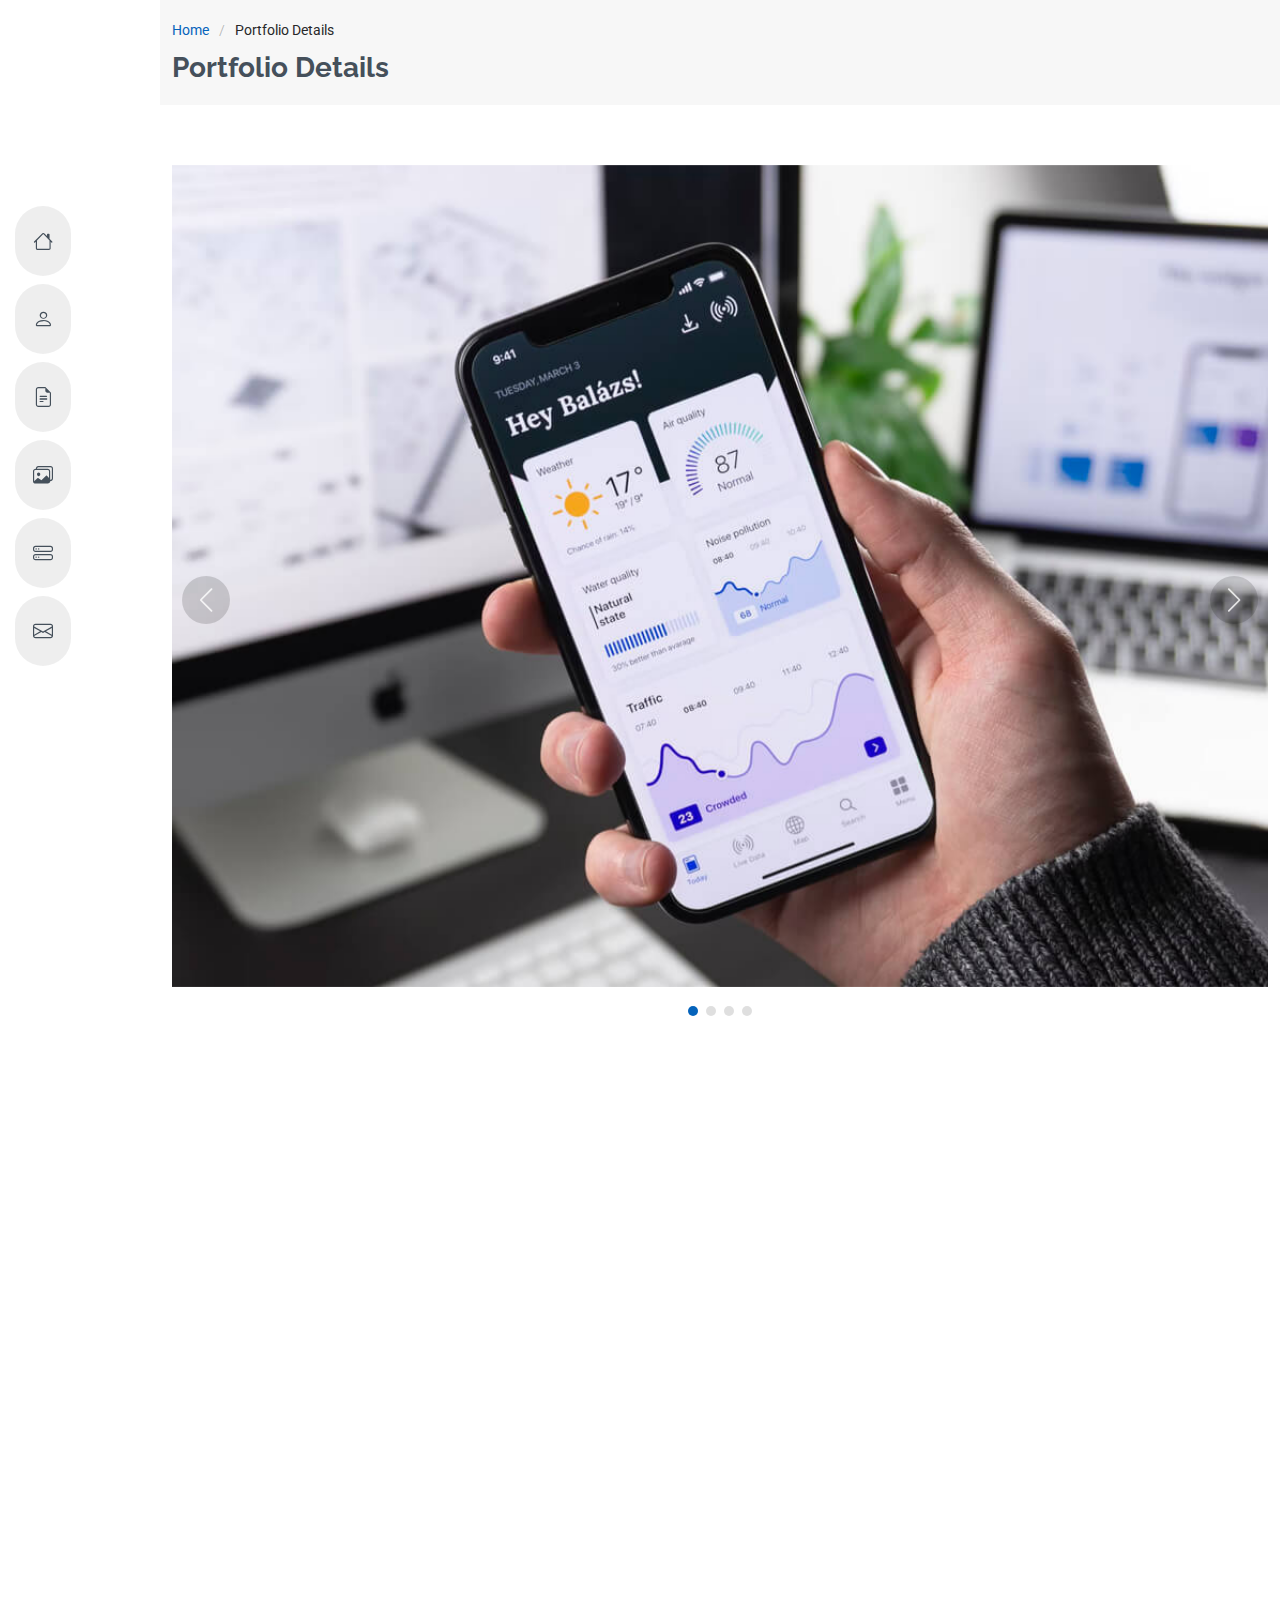
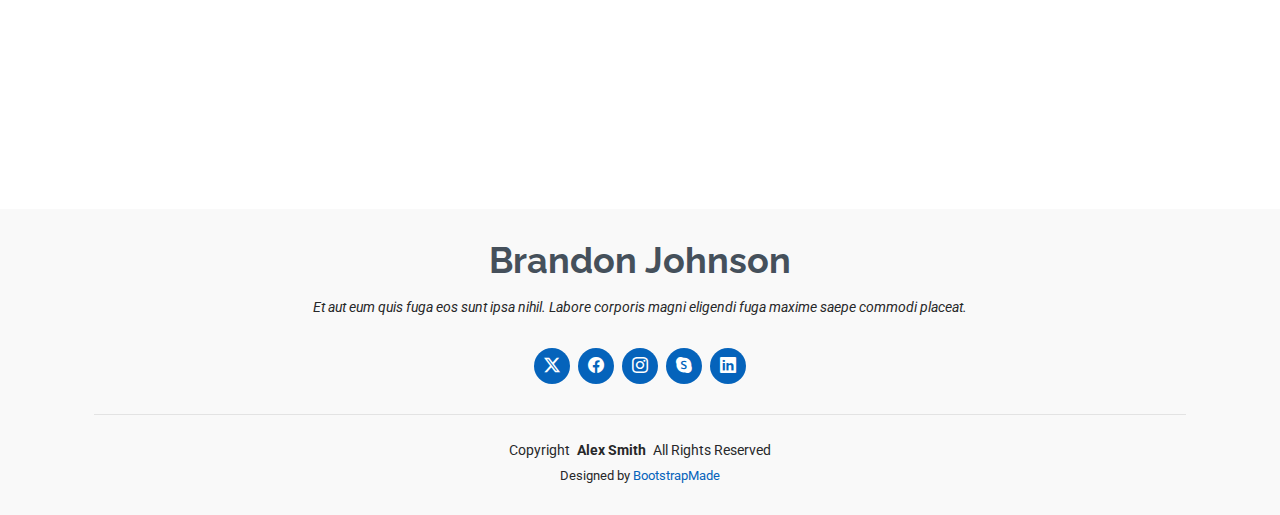
<file: Main/portfolio-details.html>
<!DOCTYPE html>
<html lang="en">

<head>
  <meta charset="utf-8">
  <meta content="width=device-width, initial-scale=1.0" name="viewport">
  <title>Portfolio Details - MyResume Bootstrap Template</title>
  <meta content="" name="description">
  <meta content="" name="keywords">

  <!-- Favicons -->
  <link href="assets/img/favicon.png" rel="icon">
  <link href="assets/img/apple-touch-icon.png" rel="apple-touch-icon">

  <!-- Fonts -->
  <link href="https://fonts.googleapis.com" rel="preconnect">
  <link href="https://fonts.gstatic.com" rel="preconnect" crossorigin>
  <link href="https://fonts.googleapis.com/css2?family=Roboto:ital,wght@0,100;0,300;0,400;0,500;0,700;0,900;1,100;1,300;1,400;1,500;1,700;1,900&family=Poppins:ital,wght@0,100;0,200;0,300;0,400;0,500;0,600;0,700;0,800;0,900;1,100;1,200;1,300;1,400;1,500;1,600;1,700;1,800;1,900&family=Raleway:ital,wght@0,100;0,200;0,300;0,400;0,500;0,600;0,700;0,800;0,900;1,100;1,200;1,300;1,400;1,500;1,600;1,700;1,800;1,900&display=swap" rel="stylesheet">

  <!-- Vendor CSS Files -->
  <link href="assets/vendor/bootstrap/css/bootstrap.min.css" rel="stylesheet">
  <link href="assets/vendor/bootstrap-icons/bootstrap-icons.css" rel="stylesheet">
  <link href="assets/vendor/aos/aos.css" rel="stylesheet">
  <link href="assets/vendor/glightbox/css/glightbox.min.css" rel="stylesheet">
  <link href="assets/vendor/swiper/swiper-bundle.min.css" rel="stylesheet">

  <!-- Main CSS File -->
  <link href="assets/css/main.css" rel="stylesheet">

  <!-- =======================================================
  * Template Name: MyResume
  * Template URL: https://bootstrapmade.com/free-html-bootstrap-template-my-resume/
  * Updated: Jun 29 2024 with Bootstrap v5.3.3
  * Author: BootstrapMade.com
  * License: https://bootstrapmade.com/license/
  ======================================================== -->
</head>

<body class="portfolio-details-page">

  <header id="header" class="header d-flex flex-column justify-content-center">

    <i class="header-toggle d-xl-none bi bi-list"></i>

    <nav id="navmenu" class="navmenu">
      <ul>
        <li><a href="#hero"><i class="bi bi-house navicon"></i><span>Home</span></a></li>
        <li><a href="#about"><i class="bi bi-person navicon"></i><span>About</span></a></li>
        <li><a href="#resume"><i class="bi bi-file-earmark-text navicon"></i><span>Resume</span></a></li>
        <li><a href="#portfolio"><i class="bi bi-images navicon"></i><span>Portfolio</span></a></li>
        <li><a href="#services"><i class="bi bi-hdd-stack navicon"></i><span>Services</span></a></li>
        <li><a href="#contact"><i class="bi bi-envelope navicon"></i><span>Contact</span></a></li>
      </ul>
    </nav>

  </header>

  <main class="main">

    <!-- Page Title -->
    <div class="page-title" data-aos="fade">
      <div class="container">
        <nav class="breadcrumbs">
          <ol>
            <li><a href="index.html">Home</a></li>
            <li class="current">Portfolio Details</li>
          </ol>
        </nav>
        <h1>Portfolio Details</h1>
      </div>
    </div><!-- End Page Title -->

    <!-- Portfolio Details Section -->
    <section id="portfolio-details" class="portfolio-details section">

      <div class="container" data-aos="fade-up">

        <div class="portfolio-details-slider swiper init-swiper">
          <script type="application/json" class="swiper-config">
            {
              "loop": true,
              "speed": 600,
              "autoplay": {
                "delay": 5000
              },
              "slidesPerView": "auto",
              "navigation": {
                "nextEl": ".swiper-button-next",
                "prevEl": ".swiper-button-prev"
              },
              "pagination": {
                "el": ".swiper-pagination",
                "type": "bullets",
                "clickable": true
              }
            }
          </script>
          <div class="swiper-wrapper align-items-center">

            <div class="swiper-slide">
              <img src="assets/img/portfolio/app-1.jpg" alt="">
            </div>

            <div class="swiper-slide">
              <img src="assets/img/portfolio/product-1.jpg" alt="">
            </div>

            <div class="swiper-slide">
              <img src="assets/img/portfolio/branding-1.jpg" alt="">
            </div>

            <div class="swiper-slide">
              <img src="assets/img/portfolio/books-1.jpg" alt="">
            </div>

          </div>
          <div class="swiper-button-prev"></div>
          <div class="swiper-button-next"></div>
          <div class="swiper-pagination"></div>
        </div>

        <div class="row justify-content-between gy-4 mt-4">

          <div class="col-lg-8" data-aos="fade-up">
            <div class="portfolio-description">
              <h2>This is an example of portfolio details</h2>
              <p>
                Autem ipsum nam porro corporis rerum. Quis eos dolorem eos itaque inventore commodi labore quia quia. Exercitationem repudiandae officiis neque suscipit non officia eaque itaque enim. Voluptatem officia accusantium nesciunt est omnis tempora consectetur dignissimos. Sequi nulla at esse enim cum deserunt eius.
              </p>
              <p>
                Amet consequatur qui dolore veniam voluptatem voluptatem sit. Non aspernatur atque natus ut cum nam et. Praesentium error dolores rerum minus sequi quia veritatis eum. Eos et doloribus doloremque nesciunt molestiae laboriosam.
              </p>

              <div class="testimonial-item">
                <p>
                  <i class="bi bi-quote quote-icon-left"></i>
                  <span>Export tempor illum tamen malis malis eram quae irure esse labore quem cillum quid cillum eram malis quorum velit fore eram velit sunt aliqua noster fugiat irure amet legam anim culpa.</span>
                  <i class="bi bi-quote quote-icon-right"></i>
                </p>
                <div>
                  <img src="assets/img/testimonials/testimonials-2.jpg" class="testimonial-img" alt="">
                  <h3>Sara Wilsson</h3>
                  <h4>Designer</h4>
                </div>
              </div>

              <p>
                Impedit ipsum quae et aliquid doloribus et voluptatem quasi. Perspiciatis occaecati earum et magnam animi. Quibusdam non qui ea vitae suscipit vitae sunt. Repudiandae incidunt cumque minus deserunt assumenda tempore. Delectus voluptas necessitatibus est.
              </p>

              <p>
                Sunt voluptatum sapiente facilis quo odio aut ipsum repellat debitis. Molestiae et autem libero. Explicabo et quod necessitatibus similique quis dolor eum. Numquam eaque praesentium rem et qui nesciunt.
              </p>

            </div>
          </div>

          <div class="col-lg-3" data-aos="fade-up" data-aos-delay="100">
            <div class="portfolio-info">
              <h3>Project information</h3>
              <ul>
                <li><strong>Category</strong> Web design</li>
                <li><strong>Client</strong> ASU Company</li>
                <li><strong>Project date</strong> 01 March, 2020</li>
                <li><strong>Project URL</strong> <a href="#">www.example.com</a></li>
                <li><a href="#" class="btn-visit align-self-start">Visit Website</a></li>
              </ul>
            </div>
          </div>

        </div>

      </div>

    </section><!-- /Portfolio Details Section -->

  </main>

  <footer id="footer" class="footer position-relative light-background">
    <div class="container">
      <h3 class="sitename">Brandon Johnson</h3>
      <p>Et aut eum quis fuga eos sunt ipsa nihil. Labore corporis magni eligendi fuga maxime saepe commodi placeat.</p>
      <div class="social-links d-flex justify-content-center">
        <a href=""><i class="bi bi-twitter-x"></i></a>
        <a href=""><i class="bi bi-facebook"></i></a>
        <a href=""><i class="bi bi-instagram"></i></a>
        <a href=""><i class="bi bi-skype"></i></a>
        <a href=""><i class="bi bi-linkedin"></i></a>
      </div>
      <div class="container">
        <div class="copyright">
          <span>Copyright</span> <strong class="px-1 sitename">Alex Smith</strong> <span>All Rights Reserved</span>
        </div>
        <div class="credits">
          <!-- All the links in the footer should remain intact. -->
          <!-- You can delete the links only if you've purchased the pro version. -->
          <!-- Licensing information: https://bootstrapmade.com/license/ -->
          <!-- Purchase the pro version with working PHP/AJAX contact form: [buy-url] -->
          Designed by <a href="https://bootstrapmade.com/">BootstrapMade</a>
        </div>
      </div>
    </div>
  </footer>

  <!-- Scroll Top -->
  <a href="#" id="scroll-top" class="scroll-top d-flex align-items-center justify-content-center"><i class="bi bi-arrow-up-short"></i></a>

  <!-- Preloader -->
  <div id="preloader"></div>

  <!-- Vendor JS Files -->
  <script src="assets/vendor/bootstrap/js/bootstrap.bundle.min.js"></script>
  <script src="assets/vendor/php-email-form/validate.js"></script>
  <script src="assets/vendor/aos/aos.js"></script>
  <script src="assets/vendor/typed.js/typed.umd.js"></script>
  <script src="assets/vendor/purecounter/purecounter_vanilla.js"></script>
  <script src="assets/vendor/waypoints/noframework.waypoints.js"></script>
  <script src="assets/vendor/glightbox/js/glightbox.min.js"></script>
  <script src="assets/vendor/imagesloaded/imagesloaded.pkgd.min.js"></script>
  <script src="assets/vendor/isotope-layout/isotope.pkgd.min.js"></script>
  <script src="assets/vendor/swiper/swiper-bundle.min.js"></script>

  <!-- Main JS File -->
  <script src="assets/js/main.js"></script>

</body>

</html>
</file>
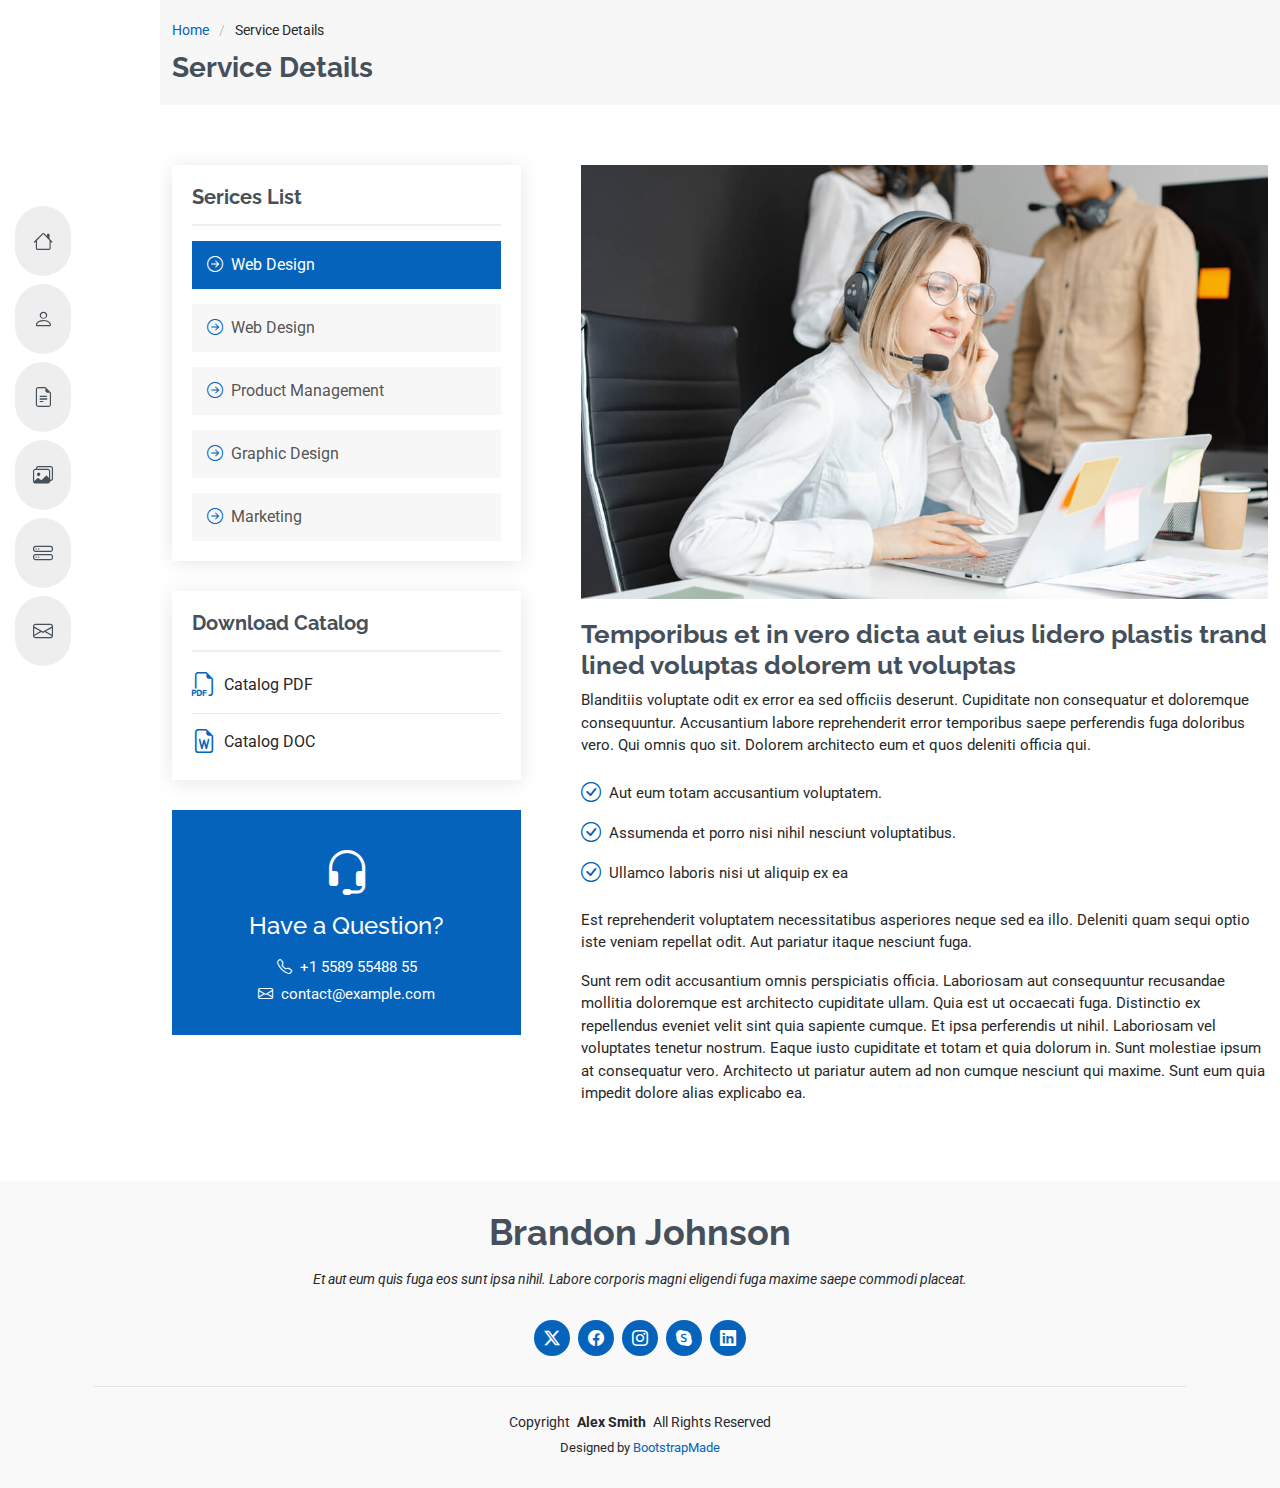
<file: Main/service-details.html>
<!DOCTYPE html>
<html lang="en">

<head>
  <meta charset="utf-8">
  <meta content="width=device-width, initial-scale=1.0" name="viewport">
  <title>Service Details - MyResume Bootstrap Template</title>
  <meta content="" name="description">
  <meta content="" name="keywords">

  <!-- Favicons -->
  <link href="assets/img/favicon.png" rel="icon">
  <link href="assets/img/apple-touch-icon.png" rel="apple-touch-icon">

  <!-- Fonts -->
  <link href="https://fonts.googleapis.com" rel="preconnect">
  <link href="https://fonts.gstatic.com" rel="preconnect" crossorigin>
  <link href="https://fonts.googleapis.com/css2?family=Roboto:ital,wght@0,100;0,300;0,400;0,500;0,700;0,900;1,100;1,300;1,400;1,500;1,700;1,900&family=Poppins:ital,wght@0,100;0,200;0,300;0,400;0,500;0,600;0,700;0,800;0,900;1,100;1,200;1,300;1,400;1,500;1,600;1,700;1,800;1,900&family=Raleway:ital,wght@0,100;0,200;0,300;0,400;0,500;0,600;0,700;0,800;0,900;1,100;1,200;1,300;1,400;1,500;1,600;1,700;1,800;1,900&display=swap" rel="stylesheet">

  <!-- Vendor CSS Files -->
  <link href="assets/vendor/bootstrap/css/bootstrap.min.css" rel="stylesheet">
  <link href="assets/vendor/bootstrap-icons/bootstrap-icons.css" rel="stylesheet">
  <link href="assets/vendor/aos/aos.css" rel="stylesheet">
  <link href="assets/vendor/glightbox/css/glightbox.min.css" rel="stylesheet">
  <link href="assets/vendor/swiper/swiper-bundle.min.css" rel="stylesheet">

  <!-- Main CSS File -->
  <link href="assets/css/main.css" rel="stylesheet">

  <!-- =======================================================
  * Template Name: MyResume
  * Template URL: https://bootstrapmade.com/free-html-bootstrap-template-my-resume/
  * Updated: Jun 29 2024 with Bootstrap v5.3.3
  * Author: BootstrapMade.com
  * License: https://bootstrapmade.com/license/
  ======================================================== -->
</head>

<body class="service-details-page">

  <header id="header" class="header d-flex flex-column justify-content-center">

    <i class="header-toggle d-xl-none bi bi-list"></i>

    <nav id="navmenu" class="navmenu">
      <ul>
        <li><a href="#hero"><i class="bi bi-house navicon"></i><span>Home</span></a></li>
        <li><a href="#about"><i class="bi bi-person navicon"></i><span>About</span></a></li>
        <li><a href="#resume"><i class="bi bi-file-earmark-text navicon"></i><span>Resume</span></a></li>
        <li><a href="#portfolio"><i class="bi bi-images navicon"></i><span>Portfolio</span></a></li>
        <li><a href="#services"><i class="bi bi-hdd-stack navicon"></i><span>Services</span></a></li>
        <li><a href="#contact"><i class="bi bi-envelope navicon"></i><span>Contact</span></a></li>
      </ul>
    </nav>

  </header>

  <main class="main">

    <!-- Page Title -->
    <div class="page-title" data-aos="fade">
      <div class="container">
        <nav class="breadcrumbs">
          <ol>
            <li><a href="index.html">Home</a></li>
            <li class="current">Service Details</li>
          </ol>
        </nav>
        <h1>Service Details</h1>
      </div>
    </div><!-- End Page Title -->

    <!-- Service Details Section -->
    <section id="service-details" class="service-details section">

      <div class="container">

        <div class="row gy-5">

          <div class="col-lg-4" data-aos="fade-up" data-aos-delay="100">

            <div class="service-box">
              <h4>Serices List</h4>
              <div class="services-list">
                <a href="#" class="active"><i class="bi bi-arrow-right-circle"></i><span>Web Design</span></a>
                <a href="#"><i class="bi bi-arrow-right-circle"></i><span>Web Design</span></a>
                <a href="#"><i class="bi bi-arrow-right-circle"></i><span>Product Management</span></a>
                <a href="#"><i class="bi bi-arrow-right-circle"></i><span>Graphic Design</span></a>
                <a href="#"><i class="bi bi-arrow-right-circle"></i><span>Marketing</span></a>
              </div>
            </div><!-- End Services List -->

            <div class="service-box">
              <h4>Download Catalog</h4>
              <div class="download-catalog">
                <a href="#"><i class="bi bi-filetype-pdf"></i><span>Catalog PDF</span></a>
                <a href="#"><i class="bi bi-file-earmark-word"></i><span>Catalog DOC</span></a>
              </div>
            </div><!-- End Services List -->

            <div class="help-box d-flex flex-column justify-content-center align-items-center">
              <i class="bi bi-headset help-icon"></i>
              <h4>Have a Question?</h4>
              <p class="d-flex align-items-center mt-2 mb-0"><i class="bi bi-telephone me-2"></i> <span>+1 5589 55488 55</span></p>
              <p class="d-flex align-items-center mt-1 mb-0"><i class="bi bi-envelope me-2"></i> <a href="mailto:contact@example.com">contact@example.com</a></p>
            </div>

          </div>

          <div class="col-lg-8 ps-lg-5" data-aos="fade-up" data-aos-delay="200">
            <img src="assets/img/services.jpg" alt="" class="img-fluid services-img">
            <h3>Temporibus et in vero dicta aut eius lidero plastis trand lined voluptas dolorem ut voluptas</h3>
            <p>
              Blanditiis voluptate odit ex error ea sed officiis deserunt. Cupiditate non consequatur et doloremque consequuntur. Accusantium labore reprehenderit error temporibus saepe perferendis fuga doloribus vero. Qui omnis quo sit. Dolorem architecto eum et quos deleniti officia qui.
            </p>
            <ul>
              <li><i class="bi bi-check-circle"></i> <span>Aut eum totam accusantium voluptatem.</span></li>
              <li><i class="bi bi-check-circle"></i> <span>Assumenda et porro nisi nihil nesciunt voluptatibus.</span></li>
              <li><i class="bi bi-check-circle"></i> <span>Ullamco laboris nisi ut aliquip ex ea</span></li>
            </ul>
            <p>
              Est reprehenderit voluptatem necessitatibus asperiores neque sed ea illo. Deleniti quam sequi optio iste veniam repellat odit. Aut pariatur itaque nesciunt fuga.
            </p>
            <p>
              Sunt rem odit accusantium omnis perspiciatis officia. Laboriosam aut consequuntur recusandae mollitia doloremque est architecto cupiditate ullam. Quia est ut occaecati fuga. Distinctio ex repellendus eveniet velit sint quia sapiente cumque. Et ipsa perferendis ut nihil. Laboriosam vel voluptates tenetur nostrum. Eaque iusto cupiditate et totam et quia dolorum in. Sunt molestiae ipsum at consequatur vero. Architecto ut pariatur autem ad non cumque nesciunt qui maxime. Sunt eum quia impedit dolore alias explicabo ea.
            </p>
          </div>

        </div>

      </div>

    </section><!-- /Service Details Section -->

  </main>

  <footer id="footer" class="footer position-relative light-background">
    <div class="container">
      <h3 class="sitename">Brandon Johnson</h3>
      <p>Et aut eum quis fuga eos sunt ipsa nihil. Labore corporis magni eligendi fuga maxime saepe commodi placeat.</p>
      <div class="social-links d-flex justify-content-center">
        <a href=""><i class="bi bi-twitter-x"></i></a>
        <a href=""><i class="bi bi-facebook"></i></a>
        <a href=""><i class="bi bi-instagram"></i></a>
        <a href=""><i class="bi bi-skype"></i></a>
        <a href=""><i class="bi bi-linkedin"></i></a>
      </div>
      <div class="container">
        <div class="copyright">
          <span>Copyright</span> <strong class="px-1 sitename">Alex Smith</strong> <span>All Rights Reserved</span>
        </div>
        <div class="credits">
          <!-- All the links in the footer should remain intact. -->
          <!-- You can delete the links only if you've purchased the pro version. -->
          <!-- Licensing information: https://bootstrapmade.com/license/ -->
          <!-- Purchase the pro version with working PHP/AJAX contact form: [buy-url] -->
          Designed by <a href="https://bootstrapmade.com/">BootstrapMade</a>
        </div>
      </div>
    </div>
  </footer>

  <!-- Scroll Top -->
  <a href="#" id="scroll-top" class="scroll-top d-flex align-items-center justify-content-center"><i class="bi bi-arrow-up-short"></i></a>

  <!-- Preloader -->
  <div id="preloader"></div>

  <!-- Vendor JS Files -->
  <script src="assets/vendor/bootstrap/js/bootstrap.bundle.min.js"></script>
  <script src="assets/vendor/php-email-form/validate.js"></script>
  <script src="assets/vendor/aos/aos.js"></script>
  <script src="assets/vendor/typed.js/typed.umd.js"></script>
  <script src="assets/vendor/purecounter/purecounter_vanilla.js"></script>
  <script src="assets/vendor/waypoints/noframework.waypoints.js"></script>
  <script src="assets/vendor/glightbox/js/glightbox.min.js"></script>
  <script src="assets/vendor/imagesloaded/imagesloaded.pkgd.min.js"></script>
  <script src="assets/vendor/isotope-layout/isotope.pkgd.min.js"></script>
  <script src="assets/vendor/swiper/swiper-bundle.min.js"></script>

  <!-- Main JS File -->
  <script src="assets/js/main.js"></script>

</body>

</html>
</file>
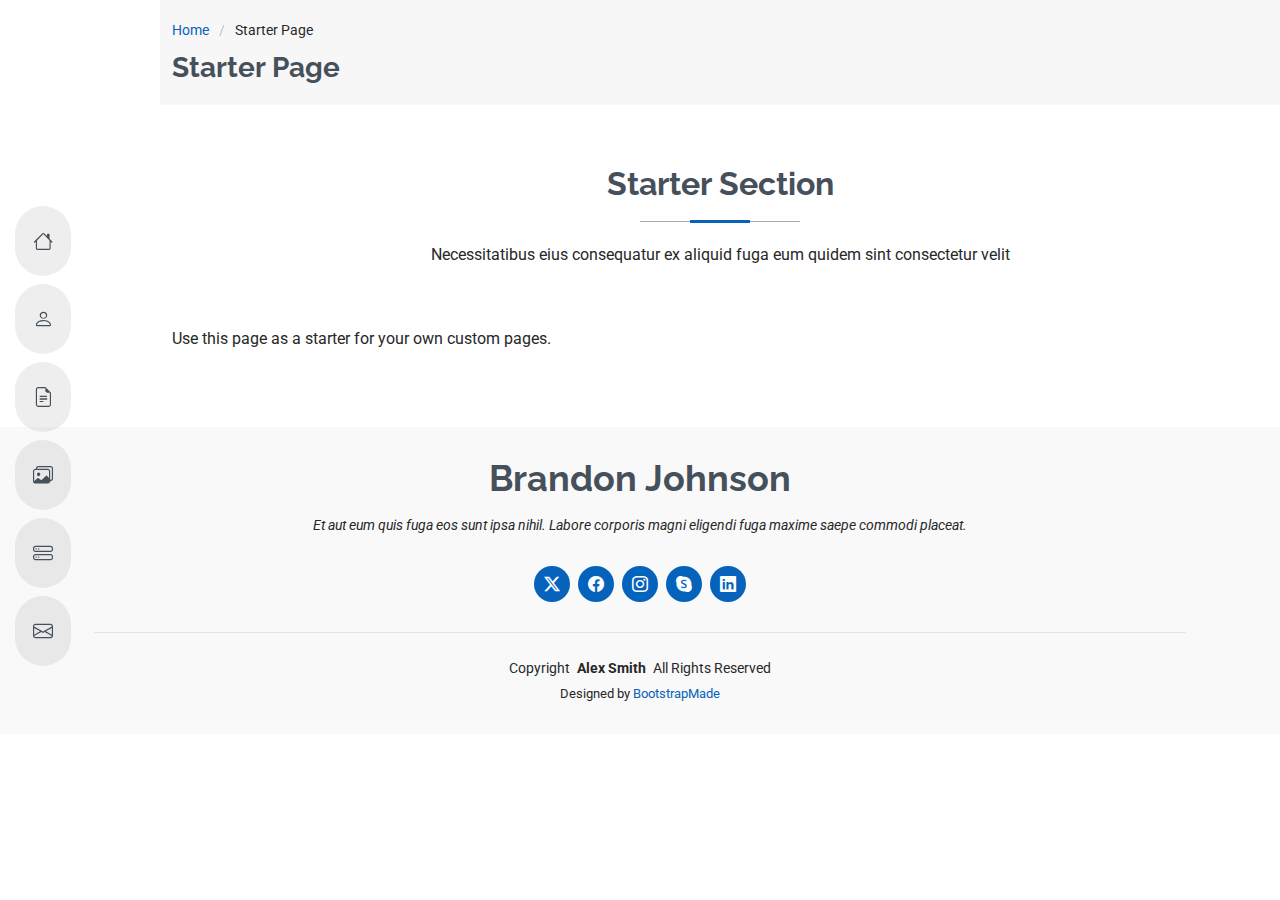
<file: Main/starter-page.html>
<!DOCTYPE html>
<html lang="en">

<head>
  <meta charset="utf-8">
  <meta content="width=device-width, initial-scale=1.0" name="viewport">
  <title>Starter Page - MyResume Bootstrap Template</title>
  <meta content="" name="description">
  <meta content="" name="keywords">

  <!-- Favicons -->
  <link href="assets/img/favicon.png" rel="icon">
  <link href="assets/img/apple-touch-icon.png" rel="apple-touch-icon">

  <!-- Fonts -->
  <link href="https://fonts.googleapis.com" rel="preconnect">
  <link href="https://fonts.gstatic.com" rel="preconnect" crossorigin>
  <link href="https://fonts.googleapis.com/css2?family=Roboto:ital,wght@0,100;0,300;0,400;0,500;0,700;0,900;1,100;1,300;1,400;1,500;1,700;1,900&family=Poppins:ital,wght@0,100;0,200;0,300;0,400;0,500;0,600;0,700;0,800;0,900;1,100;1,200;1,300;1,400;1,500;1,600;1,700;1,800;1,900&family=Raleway:ital,wght@0,100;0,200;0,300;0,400;0,500;0,600;0,700;0,800;0,900;1,100;1,200;1,300;1,400;1,500;1,600;1,700;1,800;1,900&display=swap" rel="stylesheet">

  <!-- Vendor CSS Files -->
  <link href="assets/vendor/bootstrap/css/bootstrap.min.css" rel="stylesheet">
  <link href="assets/vendor/bootstrap-icons/bootstrap-icons.css" rel="stylesheet">
  <link href="assets/vendor/aos/aos.css" rel="stylesheet">
  <link href="assets/vendor/glightbox/css/glightbox.min.css" rel="stylesheet">
  <link href="assets/vendor/swiper/swiper-bundle.min.css" rel="stylesheet">

  <!-- Main CSS File -->
  <link href="assets/css/main.css" rel="stylesheet">

  <!-- =======================================================
  * Template Name: MyResume
  * Template URL: https://bootstrapmade.com/free-html-bootstrap-template-my-resume/
  * Updated: Jun 29 2024 with Bootstrap v5.3.3
  * Author: BootstrapMade.com
  * License: https://bootstrapmade.com/license/
  ======================================================== -->
</head>

<body class="starter-page-page">

  <header id="header" class="header d-flex flex-column justify-content-center">

    <i class="header-toggle d-xl-none bi bi-list"></i>

    <nav id="navmenu" class="navmenu">
      <ul>
        <li><a href="#hero"><i class="bi bi-house navicon"></i><span>Home</span></a></li>
        <li><a href="#about"><i class="bi bi-person navicon"></i><span>About</span></a></li>
        <li><a href="#resume"><i class="bi bi-file-earmark-text navicon"></i><span>Resume</span></a></li>
        <li><a href="#portfolio"><i class="bi bi-images navicon"></i><span>Portfolio</span></a></li>
        <li><a href="#services"><i class="bi bi-hdd-stack navicon"></i><span>Services</span></a></li>
        <li><a href="#contact"><i class="bi bi-envelope navicon"></i><span>Contact</span></a></li>
      </ul>
    </nav>

  </header>

  <main class="main">

    <!-- Page Title -->
    <div class="page-title" data-aos="fade">
      <div class="container">
        <nav class="breadcrumbs">
          <ol>
            <li><a href="index.html">Home</a></li>
            <li class="current">Starter Page</li>
          </ol>
        </nav>
        <h1>Starter Page</h1>
      </div>
    </div><!-- End Page Title -->

    <!-- Starter Section Section -->
    <section id="starter-section" class="starter-section section">

      <!-- Section Title -->
      <div class="container section-title" data-aos="fade-up">
        <h2>Starter Section</h2>
        <p>Necessitatibus eius consequatur ex aliquid fuga eum quidem sint consectetur velit</p>
      </div><!-- End Section Title -->

      <div class="container" data-aos="fade-up">
        <p>Use this page as a starter for your own custom pages.</p>
      </div>

    </section><!-- /Starter Section Section -->

  </main>

  <footer id="footer" class="footer position-relative light-background">
    <div class="container">
      <h3 class="sitename">Brandon Johnson</h3>
      <p>Et aut eum quis fuga eos sunt ipsa nihil. Labore corporis magni eligendi fuga maxime saepe commodi placeat.</p>
      <div class="social-links d-flex justify-content-center">
        <a href=""><i class="bi bi-twitter-x"></i></a>
        <a href=""><i class="bi bi-facebook"></i></a>
        <a href=""><i class="bi bi-instagram"></i></a>
        <a href=""><i class="bi bi-skype"></i></a>
        <a href=""><i class="bi bi-linkedin"></i></a>
      </div>
      <div class="container">
        <div class="copyright">
          <span>Copyright</span> <strong class="px-1 sitename">Alex Smith</strong> <span>All Rights Reserved</span>
        </div>
        <div class="credits">
          <!-- All the links in the footer should remain intact. -->
          <!-- You can delete the links only if you've purchased the pro version. -->
          <!-- Licensing information: https://bootstrapmade.com/license/ -->
          <!-- Purchase the pro version with working PHP/AJAX contact form: [buy-url] -->
          Designed by <a href="https://bootstrapmade.com/">BootstrapMade</a>
        </div>
      </div>
    </div>
  </footer>

  <!-- Scroll Top -->
  <a href="#" id="scroll-top" class="scroll-top d-flex align-items-center justify-content-center"><i class="bi bi-arrow-up-short"></i></a>

  <!-- Preloader -->
  <div id="preloader"></div>

  <!-- Vendor JS Files -->
  <script src="assets/vendor/bootstrap/js/bootstrap.bundle.min.js"></script>
  <script src="assets/vendor/php-email-form/validate.js"></script>
  <script src="assets/vendor/aos/aos.js"></script>
  <script src="assets/vendor/typed.js/typed.umd.js"></script>
  <script src="assets/vendor/purecounter/purecounter_vanilla.js"></script>
  <script src="assets/vendor/waypoints/noframework.waypoints.js"></script>
  <script src="assets/vendor/glightbox/js/glightbox.min.js"></script>
  <script src="assets/vendor/imagesloaded/imagesloaded.pkgd.min.js"></script>
  <script src="assets/vendor/isotope-layout/isotope.pkgd.min.js"></script>
  <script src="assets/vendor/swiper/swiper-bundle.min.js"></script>

  <!-- Main JS File -->
  <script src="assets/js/main.js"></script>

</body>

</html>
</file>
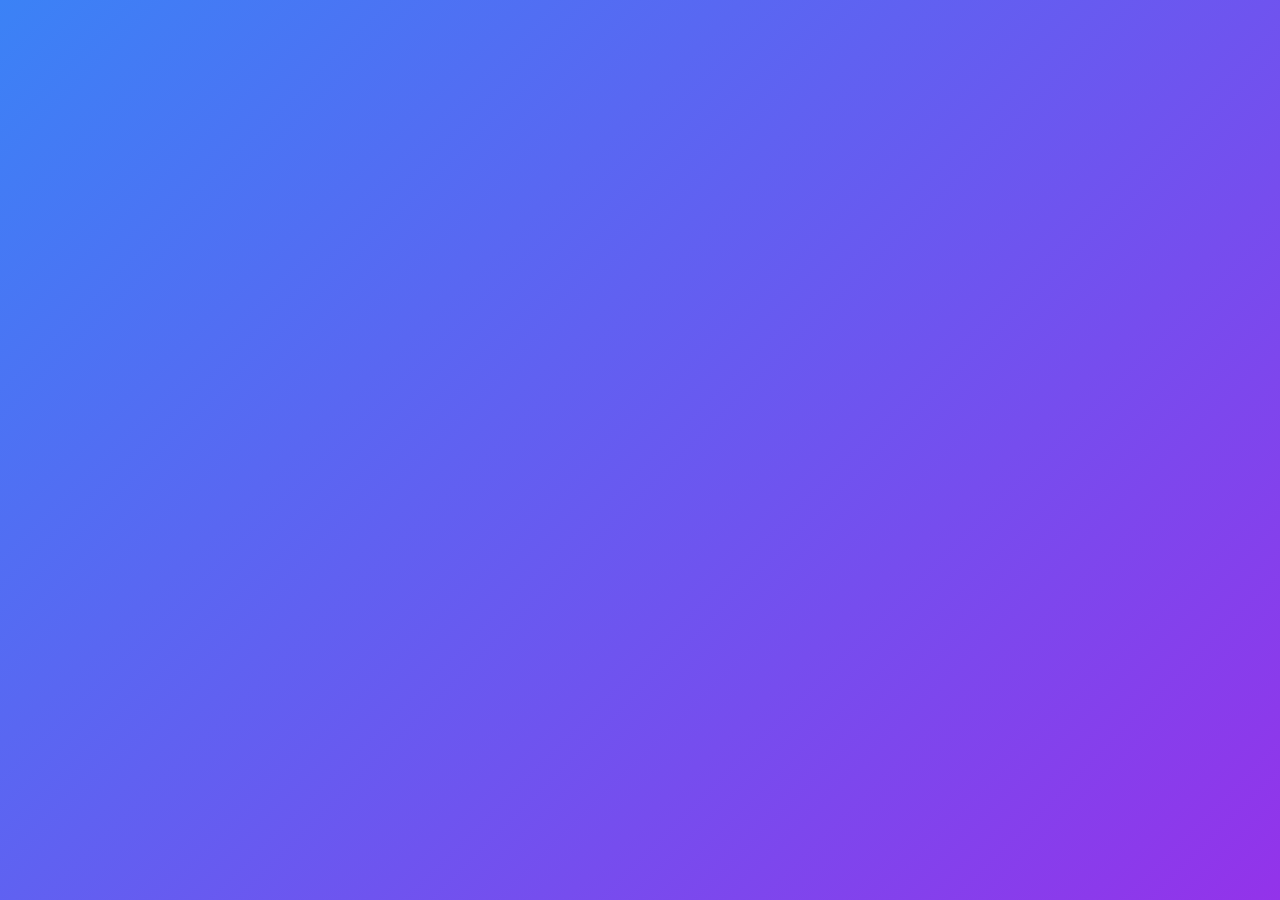
<file: Main/professeurs/connexion.html>
<!DOCTYPE html>
<html lang="fr">
<head>
    <meta charset="UTF-8">
    <meta name="viewport" content="width=device-width, initial-scale=1.0">
    <title>Formulaire de Connexion ESATIC</title>
    <link rel="stylesheet" href="style.css">
</head>
<body>
    <div class="container">
        <div id="formContainer">
            <div class="header">
                <h1 class="title" id="formTitle">Connexion</h1>
                <div class="divider"></div>
                <p class="subtitle">ESATIC - École Supérieure Africaine des TIC</p>
            </div>

            <form id="authForm" method="POST" action="connexion.php">
                <div class="input-group">
                    <svg class="lucide-key" viewBox="0 0 24 24" width="24" height="24" stroke="currentColor" stroke-width="2" fill="none"><path d="M21 2l-2 2m-7.61 7.61a5.5 5.5 0 1 1-7.778 7.778 5.5 5.5 0 0 1 7.777-7.777zm0 0L15.5 7.5m0 0l3 3L22 7l-3-3m-3.5 3.5L19 4"></path></svg>
                    <input type="text" name="matricule" class="input-field" placeholder="Numéro Matricule">
                </div>
                <div class="input-group">
                    <svg class="lucide-lock" viewBox="0 0 24 24" width="24" height="24" stroke="currentColor" stroke-width="2" fill="none"><rect x="3" y="11" width="18" height="11" rx="2" ry="2"></rect><path d="M7 11V7a5 5 0 0 1 10 0v4"></path></svg>
                    <input type="password" name="password" class="input-field" placeholder="Mot de passe">
                    <button type="button" class="password-toggle">
                        <svg class="lucide-eye" viewBox="0 0 24 24" width="24" height="24" stroke="currentColor" stroke-width="2" fill="none"><path d="M1 12s4-8 11-8 11 8 11 8-4 8-11 8-11-8-11-8z"></path><circle cx="12" cy="12" r="3"></circle></svg>
                    </button>
                </div>
                <div id="confirmPasswordField" class="input-group" style="display: none;">
                    <svg class="lucide-lock" viewBox="0 0 24 24" width="24" height="24" stroke="currentColor" stroke-width="2" fill="none"><rect x="3" y="11" width="18" height="11" rx="2" ry="2"></rect><path d="M7 11V7a5 5 0 0 1 10 0v4"></path></svg>
                    <input type="password" name="confirmPassword" class="input-field" placeholder="Confirmer le mot de passe">
                    <button type="button" class="password-toggle">
                        <svg class="lucide-eye" viewBox="0 0 24 24" width="24" height="24" stroke="currentColor" stroke-width="2" fill="none"><path d="M1 12s4-8 11-8 11 8 11 8-4 8-11 8-11-8-11-8z"></path><circle cx="12" cy="12" r="3"></circle></svg>
                    </button>
                </div>
                
                <div id="rememberMeGroup" class="checkbox-group">
                    <input type="checkbox" id="rememberMe">
                    <label for="rememberMe">Se souvenir de moi</label>
                </div>
    
                <button type="submit" class="submit-btn">
                    <span id="submitBtnText">Se connecter</span>
                </button>
            </form>
        </div>
</body>
</html>
</file>
<file: Main/professeurs/style.css>
* {
    margin: 0;
    padding: 0;
    box-sizing: border-box;
    font-family: -apple-system, BlinkMacSystemFont, "Segoe UI", Roboto, sans-serif;
}

body {
    min-height: 100vh;
    background: linear-gradient(135deg, #3b82f6, #9333ea);
    display: flex;
    align-items: center;
    justify-content: center;
    padding: 1rem;
}

/* Container principal */
.container {
    background: white;
    border-radius: 0.75rem;
    box-shadow: 0 10px 25px rgba(0, 0, 0, 0.1);
    width: 100%;
    max-width: 28rem;
    padding: 2rem;
    opacity: 0;
    transform: translateY(20px);
    animation: slideUp 0.5s ease forwards;
}

/* En-tête */
.header {
    text-align: center;
    margin-bottom: 2rem;
}

.title {
    font-size: 1.875rem;
    font-weight: bold;
    background: linear-gradient(to right, #2563eb, #9333ea);
    -webkit-background-clip: text;
    background-clip: text;
    color: transparent;
}

.divider {
    width: 6rem;
    height: 0.25rem;
    background: linear-gradient(to right, #3b82f6, #9333ea);
    margin: 0.5rem auto;
    border-radius: 9999px;
}

.subtitle {
    color: #4b5563;
    margin-top: 0.5rem;
}

/* Champs de formulaire */
.input-group {
    position: relative;
    margin-bottom: 1.5rem;
    opacity: 0;
    transform: translateX(-20px);
    animation: slideRight 0.3s ease forwards;
}

.input-group svg {
    position: absolute;
    left: 0.75rem;
    top: 50%;
    transform: translateY(-50%);
    width: 1.25rem;
    height: 1.25rem;
    color: #9ca3af;
}

.input-field {
    width: 100%;
    padding: 0.75rem 0.75rem 0.75rem 2.5rem;
    border: 1px solid #e5e7eb;
    border-radius: 0.5rem;
    transition: all 0.3s;
    font-size: 0.875rem;
}

.input-field:focus {
    outline: none;
    border-color: #3b82f6;
    box-shadow: 0 0 0 3px rgba(59, 130, 246, 0.1);
}

.password-toggle {
    position: absolute;
    right: 0.75rem;
    top: 50%;
    transform: translateY(-50%);
    background: none;
    border: none;
    cursor: pointer;
    color: #9ca3af;
}

/* Case à cocher */
.checkbox-group {
    display: flex;
    align-items: center;
    gap: 0.5rem;
    margin: 1rem 0;
}

.checkbox-group input[type="checkbox"] {
    border-radius: 0.25rem;
}

/* Bouton */
.submit-btn {
    width: 100%;
    padding: 0.75rem;
    border: none;
    border-radius: 0.5rem;
    font-weight: 600;
    color: white;
    background: linear-gradient(to right, #3b82f6, #9333ea);
    cursor: pointer;
    position: relative;
    overflow: hidden;
    transition: transform 0.2s;
}

.submit-btn:hover {
    transform: scale(1.02);
}

.submit-btn::after {
    content: '';
    position: absolute;
    inset: 0;
    background: linear-gradient(to right, #9333ea, #3b82f6);
    opacity: 0;
    transition: opacity 0.3s;
}

.submit-btn:hover::after {
    opacity: 1;
}

.submit-btn span {
    position: relative;
    z-index: 1;
}

/* Lien de changement de mode */
.toggle-mode {
    text-align: center;
    margin-top: 1.5rem;
}

.toggle-mode button {
    color: #2563eb;
    background: none;
    border: none;
    font-weight: 500;
    cursor: pointer;
    transition: color 0.3s;
}

.toggle-mode button:hover {
    color: #1d4ed8;
}

/* Message d'erreur */
.error-message {
    color: #ef4444;
    font-size: 0.875rem;
    display: flex;
    align-items: center;
    margin-top: 0.25rem;
    opacity: 0;
    animation: fadeIn 0.3s ease forwards;
}

/* Modal de succès */
.success-modal {
    position: fixed;
    inset: 0;
    background: rgba(0, 0, 0, 0.5);
    display: flex;
    align-items: center;
    justify-content: center;
    opacity: 0;
    pointer-events: none;
    transition: opacity 0.3s;
}

.success-modal.active {
    opacity: 1;
    pointer-events: auto;
}

.success-content {
    background: white;
    padding: 1.5rem;
    border-radius: 0.5rem;
    text-align: center;
    transform: scale(0.5);
    transition: transform 0.3s;
}

.success-modal.active .success-content {
    transform: scale(1);
}

.success-icon {
    width: 4rem;
    height: 4rem;
    background: #dcfce7;
    border-radius: 50%;
    display: flex;
    align-items: center;
    justify-content: center;
    margin: 0 auto 1rem;
}

/* Animations */
@keyframes slideUp {
    to {
        opacity: 1;
        transform: translateY(0);
    }
}

@keyframes slideRight {
    to {
        opacity: 1;
        transform: translateX(0);
    }
}

@keyframes fadeIn {
    to {
        opacity: 1;
    }
}

@keyframes spin {
    to {
        transform: rotate(360deg);
    }
}

.loading-spinner {
    width: 1.5rem;
    height: 1.5rem;
    border: 2px solid white;
    border-top-color: transparent;
    border-radius: 50%;
    animation: spin 1s linear infinite;
    margin: 0 auto;
}
</file>
<file: Main/assets/css/main.css>
/**
* Template Name: MyResume
* Template URL: https://bootstrapmade.com/free-html-bootstrap-template-my-resume/
* Updated: Jun 29 2024 with Bootstrap v5.3.3
* Author: BootstrapMade.com
* License: https://bootstrapmade.com/license/
*/

/*--------------------------------------------------------------
# Font & Color Variables
# Help: https://bootstrapmade.com/color-system/
--------------------------------------------------------------*/
/* Fonts */
:root {
  --default-font: "Roboto",  system-ui, -apple-system, "Segoe UI", Roboto, "Helvetica Neue", Arial, "Noto Sans", "Liberation Sans", sans-serif, "Apple Color Emoji", "Segoe UI Emoji", "Segoe UI Symbol", "Noto Color Emoji";
  --heading-font: "Raleway",  sans-serif;
  --nav-font: "Poppins",  sans-serif;
}

/* Global Colors - The following color variables are used throughout the website. Updating them here will change the color scheme of the entire website */
:root { 
  --background-color: #ffffff; /* Background color for the entire website, including individual sections */
  --default-color: #272829; /* Default color used for the majority of the text content across the entire website */
  --heading-color: #45505b; /* Color for headings, subheadings and title throughout the website */
  --accent-color: #0563bb; /* Accent color that represents your brand on the website. It's used for buttons, links, and other elements that need to stand out */
  --surface-color: #ffffff; /* The surface color is used as a background of boxed elements within sections, such as cards, icon boxes, or other elements that require a visual separation from the global background. */
  --contrast-color: #ffffff; /* Contrast color for text, ensuring readability against backgrounds of accent, heading, or default colors. */
}

/* Nav Menu Colors - The following color variables are used specifically for the navigation menu. They are separate from the global colors to allow for more customization options */
:root {
  --nav-color: #45505b;  /* The default color of the main navmenu links */
  --nav-hover-color: #0563bb; /* Applied to main navmenu links when they are hovered over or active */
  --nav-mobile-background-color: #ffffff; /* Used as the background color for mobile navigation menu */
  --nav-dropdown-background-color: #ffffff; /* Used as the background color for dropdown items that appear when hovering over primary navigation items */
  --nav-dropdown-color: #212529; /* Used for navigation links of the dropdown items in the navigation menu. */
  --nav-dropdown-hover-color: #0563bb; /* Similar to --nav-hover-color, this color is applied to dropdown navigation links when they are hovered over. */
}

/* Color Presets - These classes override global colors when applied to any section or element, providing reuse of the sam color scheme. */

.light-background {
  --background-color: #f9f9f9;
  --surface-color: #ffffff;
}

.dark-background {
  --background-color: #060606;
  --default-color: #ffffff;
  --heading-color: #ffffff;
  --surface-color: #252525;
  --contrast-color: #ffffff;
}

/* Smooth scroll */
:root {
  scroll-behavior: smooth;
}

/*--------------------------------------------------------------
# General Styling & Shared Classes
--------------------------------------------------------------*/
body {
  color: var(--default-color);
  background-color: var(--background-color);
  font-family: var(--default-font);
}

a {
  color: var(--accent-color);
  text-decoration: none;
  transition: 0.3s;
}

a:hover {
  color: color-mix(in srgb, var(--accent-color), transparent 25%);
  text-decoration: none;
}

h1,
h2,
h3,
h4,
h5,
h6 {
  color: var(--heading-color);
  font-family: var(--heading-font);
}

/* PHP Email Form Messages
------------------------------*/
.php-email-form .error-message {
  display: none;
  background: #df1529;
  color: #ffffff;
  text-align: left;
  padding: 15px;
  margin-bottom: 24px;
  font-weight: 600;
}

.php-email-form .sent-message {
  display: none;
  color: #ffffff;
  background: #059652;
  text-align: center;
  padding: 15px;
  margin-bottom: 24px;
  font-weight: 600;
}

.php-email-form .loading {
  display: none;
  background: var(--surface-color);
  text-align: center;
  padding: 15px;
  margin-bottom: 24px;
}

.php-email-form .loading:before {
  content: "";
  display: inline-block;
  border-radius: 50%;
  width: 24px;
  height: 24px;
  margin: 0 10px -6px 0;
  border: 3px solid var(--accent-color);
  border-top-color: var(--surface-color);
  animation: php-email-form-loading 1s linear infinite;
}

@keyframes php-email-form-loading {
  0% {
    transform: rotate(0deg);
  }

  100% {
    transform: rotate(360deg);
  }
}

/*--------------------------------------------------------------
# Global Header
--------------------------------------------------------------*/
.header {
  color: var(--default-color);
  position: fixed;
  top: 0;
  left: 0;
  bottom: 0;
  padding: 0 15px;
  transition: all ease-in-out 0.3s;
  overflow-y: auto;
  z-index: 997;
  min-width: 200px;
}

@media (max-width: 1199px) {
  .header {
    background-color: var(--background-color);
    border-right: 1px solid color-mix(in srgb, var(--default-color), transparent 90%);
    width: 300px;
    left: -100%;
  }
}

@media (min-width: 1200px) and (max-width: 1600px) {
  .header~main {
    margin-left: 160px;
  }

  .header~main .hero {
    margin-left: -160px;
    width: 100vw;
  }
}

.header.header-show {
  left: 0;
}

.header .header-toggle {
  color: var(--contrast-color);
  background-color: var(--accent-color);
  font-size: 22px;
  display: flex;
  align-items: center;
  justify-content: center;
  width: 40px;
  height: 40px;
  border-radius: 50%;
  cursor: pointer;
  position: fixed;
  top: 15px;
  right: 15px;
  z-index: 9999;
  transition: background-color 0.3s;
}

.header .header-toggle:hover {
  color: var(--contrast-color);
  background-color: color-mix(in srgb, var(--accent-color) 90%, white 15%);
}

/*--------------------------------------------------------------
/* Navigation Menu */
.navmenu {
  padding: 0;
  z-index: 9997;
  width: auto; /* Permet au menu de s'adapter */
}

.navmenu ul {
  list-style: none;
  padding: 0 0 20px 0;
  margin: 0;
  width: auto; /* Adapte la largeur */
}

.navmenu a {
  color: var(--nav-color);
  font-family: var(--nav-font);
  display: flex;
  align-items: center;
  padding: 10px 18px;
  margin-bottom: 8px;
  font-size: 15px;
  border-radius: 50px;
  background: color-mix(in srgb, var(--default-color), transparent 92%);
  height: 70px;
  min-width: 56px; /* Largeur minimale */
  max-width: 56px; /* Empêche l'extension immédiate */
  overflow: hidden;
  transition: max-width 0.3s ease-in-out;
  white-space: nowrap;
}

/* Icônes */
.navmenu a i {
  font-size: 20px;
  flex-shrink: 0;
}

/* Texte caché par défaut */
.navmenu a span {
  display: none;
  margin-left: 10px;
}

/* Effet au survol */
.navmenu a:hover,
.navmenu li:hover>a {
  max-width: 500px; /* Permet l'extension fluide */
  color: var(--contrast-color);
  background: var(--nav-hover-color);
  border-radius: 35px; /* Ajuste le bord arrondi */
  overflow: visible; /* Permet d'afficher tout le texte */
}

/* Affichage du texte au survol */
.navmenu a:hover span,
.navmenu li:hover>a span {
  display: inline;
}

/*--------------------------------------------------------------
# Global Footer
--------------------------------------------------------------*/
.footer {
  color: var(--default-color);
  background-color: var(--background-color);
  font-size: 14px;
  text-align: center;
  padding: 30px 0;
  position: relative;
}

.footer h3 {
  font-size: 36px;
  font-weight: 700;
  position: relative;
  padding: 0;
  margin: 0 0 15px 0;
}

.footer p {
  font-size: 15;
  font-style: italic;
  padding: 0;
  margin: 0 0 30px 0;
}

.footer .social-links {
  margin: 0 0 30px 0;
}

.footer .social-links a {
  font-size: 16px;
  display: flex;
  align-items: center;
  justify-content: center;
  background: var(--accent-color);
  color: var(--contrast-color);
  line-height: 1;
  margin: 0 4px;
  border-radius: 50%;
  text-align: center;
  width: 36px;
  height: 36px;
  transition: 0.3s;
}

.footer .social-links a:hover {
  background: color-mix(in srgb, var(--accent-color), transparent 20%);
  text-decoration: none;
}

.footer .copyright {
  padding-top: 25px;
  border-top: 1px solid color-mix(in srgb, var(--default-color), transparent 90%);
}

.footer .credits {
  font-size: 13px;
  padding-top: 5px;
}

/*--------------------------------------------------------------
# Preloader
--------------------------------------------------------------*/
#preloader {
  position: fixed;
  inset: 0;
  z-index: 999999;
  overflow: hidden;
  background: var(--background-color);
  transition: all 0.6s ease-out;
}

#preloader:before {
  content: "";
  position: fixed;
  top: calc(50% - 30px);
  left: calc(50% - 30px);
  border: 6px solid #ffffff;
  border-color: var(--accent-color) transparent var(--accent-color) transparent;
  border-radius: 50%;
  width: 60px;
  height: 60px;
  animation: animate-preloader 1.5s linear infinite;
}

@keyframes animate-preloader {
  0% {
    transform: rotate(0deg);
  }

  100% {
    transform: rotate(360deg);
  }
}

/*--------------------------------------------------------------
# Scroll Top Button
--------------------------------------------------------------*/
.scroll-top {
  position: fixed;
  visibility: hidden;
  opacity: 0;
  right: 15px;
  bottom: -15px;
  z-index: 99999;
  background-color: var(--accent-color);
  width: 44px;
  height: 44px;
  border-radius: 50px;
  transition: all 0.4s;
}

.scroll-top i {
  font-size: 24px;
  color: var(--contrast-color);
  line-height: 0;
}

.scroll-top:hover {
  background-color: color-mix(in srgb, var(--accent-color), transparent 20%);
  color: var(--contrast-color);
}

.scroll-top.active {
  visibility: visible;
  opacity: 1;
  bottom: 15px;
}

/*--------------------------------------------------------------
# Disable aos animation delay on mobile devices
--------------------------------------------------------------*/
@media screen and (max-width: 768px) {
  [data-aos-delay] {
    transition-delay: 0 !important;
  }
}

/*--------------------------------------------------------------
# Global Page Titles & Breadcrumbs
--------------------------------------------------------------*/
.page-title {
  --background-color: color-mix(in srgb, var(--default-color), transparent 96%);
  color: var(--default-color);
  background-color: var(--background-color);
  padding: 20px 0;
  position: relative;
}

.page-title h1 {
  font-size: 28px;
  font-weight: 700;
  margin: 0;
}

.page-title .breadcrumbs ol {
  display: flex;
  flex-wrap: wrap;
  list-style: none;
  padding: 0 0 10px 0;
  margin: 0;
  font-size: 14px;
  font-weight: 400;
}

.page-title .breadcrumbs ol li+li {
  padding-left: 10px;
}

.page-title .breadcrumbs ol li+li::before {
  content: "/";
  display: inline-block;
  padding-right: 10px;
  color: color-mix(in srgb, var(--default-color), transparent 70%);
}

/*--------------------------------------------------------------
# Global Sections
--------------------------------------------------------------*/
section,
.section {
  color: var(--default-color);
  background-color: var(--background-color);
  padding: 60px 0;
  overflow: clip;
}

/*--------------------------------------------------------------
# Global Section Titles
--------------------------------------------------------------*/
.section-title {
  text-align: center;
  padding-bottom: 60px;
  position: relative;
}

.section-title h2 {
  font-size: 32px;
  font-weight: 700;
  margin-bottom: 20px;
  padding-bottom: 20px;
  position: relative;
}

.section-title h2:before {
  content: "";
  position: absolute;
  display: block;
  width: 160px;
  height: 1px;
  background: color-mix(in srgb, var(--default-color), transparent 60%);
  left: 0;
  right: 0;
  bottom: 1px;
  margin: auto;
}

.section-title h2::after {
  content: "";
  position: absolute;
  display: block;
  width: 60px;
  height: 3px;
  background: var(--accent-color);
  left: 0;
  right: 0;
  bottom: 0;
  margin: auto;
}

.section-title p {
  margin-bottom: 0;
}

/*--------------------------------------------------------------
# Hero Section
--------------------------------------------------------------*/
.hero {
  width: 100%;
  min-height: 100vh;
  position: relative;
  padding: 80px 0;
  display: flex;
  align-items: center;
  justify-content: center;
}

.hero img {
  position: absolute;
  inset: 0;
  display: block;
  width: 100%;
  height: 100%;
  object-fit: cover;
  z-index: 1;
}

.hero:before {
  content: "";
  background: color-mix(in srgb, var(--background-color), transparent 30%);
  position: absolute;
  inset: 0;
  z-index: 2;
}

.hero .container {
  position: relative;
  z-index: 3;
}

.hero h2 {
  margin: 0;
  font-size: 64px;
  font-weight: 700;
}

.hero p {
  margin: 5px 0 0 0;
  font-size: 26px;
}

.hero p span {
  letter-spacing: 1px;
  border-bottom: 2px solid var(--accent-color);
}

.hero .social-links {
  margin-top: 25px;
}

.hero .social-links a {
  font-size: 20px;
  display: inline-block;
  color: color-mix(in srgb, var(--default-color), transparent 30%);
  line-height: 1;
  margin-right: 20px;
  transition: 0.3s;
}

.hero .social-links a:hover {
  color: var(--accent-color);
}

@media (max-width: 768px) {
  .hero h2 {
    font-size: 32px;
  }

  .hero p {
    font-size: 20px;
  }
}

/*--------------------------------------------------------------
# About Section
--------------------------------------------------------------*/
.about .content h2 {
  font-weight: 700;
  font-size: 24px;
}

.about .content ul {
  list-style: none;
  padding: 0;
}

.about .content ul li {
  margin-bottom: 20px;
  display: flex;
  align-items: center;
}

.about .content ul strong {
  margin-right: 10px;
}

.about .content ul i {
  font-size: 16px;
  margin-right: 5px;
  color: var(--accent-color);
  line-height: 0;
}

/*--------------------------------------------------------------
# Stats Section
--------------------------------------------------------------*/
.stats i {
  background-color: var(--accent-color);
  color: var(--contrast-color);
  width: 54px;
  height: 54px;
  font-size: 24px;
  border-radius: 50px;
  display: inline-flex;
  align-items: center;
  justify-content: center;
  position: relative;
  z-index: 1;
}

.stats .stats-item {
  margin-top: 10px;
  width: 100%;
  position: relative;
  text-align: center;
  z-index: 0;
}

.stats .stats-item span {
  font-size: 36px;
  display: block;
  font-weight: 700;
  color: color-mix(in srgb, var(--default-color), transparent 20%);
}

.stats .stats-item p {
  padding: 0;
  margin: 0;
  color: color-mix(in srgb, var(--default-color), transparent 50%);
  font-size: 16px;
}

/*--------------------------------------------------------------
# Skills Section
--------------------------------------------------------------*/
.skills .progress {
  height: 60px;
  display: block;
  background: none;
  border-radius: 0;
}

.skills .progress .skill {
  color: var(--heading-color);
  padding: 0;
  margin: 0 0 6px 0;
  text-transform: uppercase;
  display: block;
  font-weight: 600;
  font-family: var(--heading-font);
}

.skills .progress .skill .val {
  float: right;
  font-style: normal;
}

.skills .progress-bar-wrap {
  background: color-mix(in srgb, var(--default-color), transparent 90%);
  height: 10px;
}

.skills .progress-bar {
  width: 1px;
  height: 10px;
  transition: 0.9s;
  background-color: var(--accent-color);
}

/*--------------------------------------------------------------
# Resume Section
--------------------------------------------------------------*/
.resume .resume-title {
  color: var(--heading-color);
  font-size: 26px;
  font-weight: 700;
  margin-top: 20px;
  margin-bottom: 20px;
}

.resume .resume-item {
  padding: 0 0 20px 20px;
  margin-top: -2px;
  border-left: 2px solid var(--accent-color);
  position: relative;
}

.resume .resume-item h4 {
  line-height: 18px;
  font-size: 18px;
  font-weight: 600;
  text-transform: uppercase;
  color: color-mix(in srgb, var(--default-color), transparent 20%);
  margin-bottom: 10px;
}

.resume .resume-item h5 {
  font-size: 16px;
  padding: 5px 15px;
  display: inline-block;
  font-weight: 600;
  margin-bottom: 10px;
}

.resume .resume-item ul {
  padding-left: 20px;
}

.resume .resume-item ul li {
  padding-bottom: 10px;
}

.resume .resume-item:last-child {
  padding-bottom: 0;
}

.resume .resume-item::before {
  content: "";
  position: absolute;
  width: 16px;
  height: 16px;
  border-radius: 50px;
  left: -9px;
  top: 0;
  background: var(--background-color);
  border: 2px solid var(--accent-color);
}

/*--------------------------------------------------------------
# Portfolio Section
--------------------------------------------------------------*/
.portfolio .portfolio-filters {
  padding: 0;
  margin: 0 auto 20px auto;
  list-style: none;
  text-align: center;
}

.portfolio .portfolio-filters li {
  cursor: pointer;
  display: inline-block;
  padding: 8px 20px 10px 20px;
  margin: 0;
  font-size: 15px;
  font-weight: 500;
  line-height: 1;
  margin-bottom: 5px;
  border-radius: 50px;
  transition: all 0.3s ease-in-out;
  font-family: var(--heading-font);
}

.portfolio .portfolio-filters li:hover,
.portfolio .portfolio-filters li.filter-active {
  color: var(--contrast-color);
  background-color: var(--accent-color);
}

.portfolio .portfolio-filters li:first-child {
  margin-left: 0;
}

.portfolio .portfolio-filters li:last-child {
  margin-right: 0;
}

@media (max-width: 575px) {
  .portfolio .portfolio-filters li {
    font-size: 14px;
    margin: 0 0 10px 0;
  }
}

.portfolio .portfolio-item {
  position: relative;
  overflow: hidden;
}

.portfolio .portfolio-item .portfolio-info {
  opacity: 0;
  position: absolute;
  left: 12px;
  right: 12px;
  bottom: -100%;
  z-index: 3;
  transition: all ease-in-out 0.5s;
  background: color-mix(in srgb, var(--background-color), transparent 10%);
  padding: 15px;
}

.portfolio .portfolio-item .portfolio-info h4 {
  font-size: 18px;
  font-weight: 600;
  padding-right: 50px;
}

.portfolio .portfolio-item .portfolio-info p {
  color: color-mix(in srgb, var(--default-color), transparent 30%);
  font-size: 14px;
  margin-bottom: 0;
  padding-right: 50px;
}

.portfolio .portfolio-item .portfolio-info .preview-link,
.portfolio .portfolio-item .portfolio-info .details-link {
  position: absolute;
  right: 50px;
  font-size: 24px;
  top: calc(50% - 14px);
  color: color-mix(in srgb, var(--default-color), transparent 30%);
  transition: 0.3s;
  line-height: 0;
}

.portfolio .portfolio-item .portfolio-info .preview-link:hover,
.portfolio .portfolio-item .portfolio-info .details-link:hover {
  color: var(--accent-color);
}

.portfolio .portfolio-item .portfolio-info .details-link {
  right: 14px;
  font-size: 28px;
}

.portfolio .portfolio-item:hover .portfolio-info {
  opacity: 1;
  bottom: 0;
}

/*--------------------------------------------------------------
# Services Section
--------------------------------------------------------------*/
.services .service-item {
  background-color: var(--surface-color);
  box-shadow: 0px 5px 90px 0px rgba(0, 0, 0, 0.1);
  height: 100%;
  padding: 60px 30px;
  text-align: center;
  transition: 0.3s;
  border-radius: 5px;
}

.services .service-item .icon {
  margin: 0 auto;
  width: 100px;
  height: 100px;
  display: flex;
  align-items: center;
  justify-content: center;
  transition: ease-in-out 0.3s;
  position: relative;
}

.services .service-item .icon i {
  font-size: 36px;
  transition: 0.5s;
  position: relative;
}

.services .service-item .icon svg {
  position: absolute;
  top: 0;
  left: 0;
}

.services .service-item .icon svg path {
  transition: 0.5s;
  fill: color-mix(in srgb, var(--default-color), transparent 95%);
}

.services .service-item h3 {
  font-weight: 700;
  margin: 10px 0 15px 0;
  font-size: 22px;
}

.services .service-item p {
  line-height: 24px;
  font-size: 14px;
  margin-bottom: 0;
}

.services .service-item:hover {
  box-shadow: 0px 5px 35px 0px rgba(0, 0, 0, 0.1);
}

.services .service-item.item-cyan i {
  color: #0dcaf0;
}

.services .service-item.item-cyan:hover .icon i {
  color: #fff;
}

.services .service-item.item-cyan:hover .icon path {
  fill: #0dcaf0;
}

.services .service-item.item-orange i {
  color: #fd7e14;
}

.services .service-item.item-orange:hover .icon i {
  color: #fff;
}

.services .service-item.item-orange:hover .icon path {
  fill: #fd7e14;
}

.services .service-item.item-teal i {
  color: #20c997;
}

.services .service-item.item-teal:hover .icon i {
  color: #fff;
}

.services .service-item.item-teal:hover .icon path {
  fill: #20c997;
}

.services .service-item.item-red i {
  color: #df1529;
}

.services .service-item.item-red:hover .icon i {
  color: #fff;
}

.services .service-item.item-red:hover .icon path {
  fill: #df1529;
}

.services .service-item.item-indigo i {
  color: #6610f2;
}

.services .service-item.item-indigo:hover .icon i {
  color: #fff;
}

.services .service-item.item-indigo:hover .icon path {
  fill: #6610f2;
}

.services .service-item.item-pink i {
  color: #f3268c;
}

.services .service-item.item-pink:hover .icon i {
  color: #fff;
}

.services .service-item.item-pink:hover .icon path {
  fill: #f3268c;
}

/*--------------------------------------------------------------
# Testimonials Section
--------------------------------------------------------------*/
.testimonials .testimonials-carousel,
.testimonials .testimonials-slider {
  overflow: hidden;
}

.testimonials .testimonial-item .testimonial-content {
  border-left: 3px solid var(--accent-color);
  padding-left: 30px;
}

.testimonials .testimonial-item .testimonial-img {
  border-radius: 50%;
  border: 4px solid var(--background-color);
  margin: 0 auto;
}

.testimonials .testimonial-item h3 {
  font-size: 20px;
  font-weight: bold;
  margin: 10px 0 5px 0;
}

.testimonials .testimonial-item h4 {
  font-size: 14px;
  color: color-mix(in srgb, var(--default-color), transparent 40%);
  margin: 0 0 10px 0;
}

.testimonials .testimonial-item .stars i {
  color: #ffc107;
  margin: 0 1px;
}

.testimonials .testimonial-item .quote-icon-left,
.testimonials .testimonial-item .quote-icon-right {
  color: color-mix(in srgb, var(--accent-color), transparent 50%);
  font-size: 26px;
  line-height: 0;
}

.testimonials .testimonial-item .quote-icon-left {
  display: inline-block;
  left: -5px;
  position: relative;
}

.testimonials .testimonial-item .quote-icon-right {
  display: inline-block;
  right: -5px;
  position: relative;
  top: 10px;
  transform: scale(-1, -1);
}

.testimonials .testimonial-item p {
  font-style: italic;
}

.testimonials .swiper-wrapper {
  height: auto;
}

.testimonials .swiper-pagination {
  margin-top: 30px;
  position: relative;
}

.testimonials .swiper-pagination .swiper-pagination-bullet {
  width: 12px;
  height: 12px;
  background-color: color-mix(in srgb, var(--default-color), transparent 85%);
  opacity: 1;
}

.testimonials .swiper-pagination .swiper-pagination-bullet-active {
  background-color: var(--accent-color);
}

/*--------------------------------------------------------------
# Contact Section
--------------------------------------------------------------*/
.contact .info-item+.info-item {
  margin-top: 40px;
}

.contact .info-item i {
  color: var(--accent-color);
  background: color-mix(in srgb, var(--accent-color), transparent 92%);
  font-size: 20px;
  width: 44px;
  height: 44px;
  display: flex;
  justify-content: center;
  align-items: center;
  border-radius: 50px;
  transition: all 0.3s ease-in-out;
  margin-right: 15px;
}

.contact .info-item h3 {
  padding: 0;
  font-size: 18px;
  font-weight: 700;
  margin-bottom: 5px;
}

.contact .info-item p {
  padding: 0;
  margin-bottom: 0;
  font-size: 14px;
}

.contact .info-item:hover i {
  background: var(--accent-color);
  color: var(--contrast-color);
}

.contact .php-email-form {
  height: 100%;
}

.contact .php-email-form input[type=text],
.contact .php-email-form input[type=email],
.contact .php-email-form textarea {
  font-size: 14px;
  padding: 10px 15px;
  box-shadow: none;
  border-radius: 0;
  color: var(--default-color);
  background-color: color-mix(in srgb, var(--background-color), transparent 50%);
  border-color: color-mix(in srgb, var(--default-color), transparent 80%);
}

.contact .php-email-form input[type=text]:focus,
.contact .php-email-form input[type=email]:focus,
.contact .php-email-form textarea:focus {
  border-color: var(--accent-color);
}

.contact .php-email-form input[type=text]::placeholder,
.contact .php-email-form input[type=email]::placeholder,
.contact .php-email-form textarea::placeholder {
  color: color-mix(in srgb, var(--default-color), transparent 70%);
}

.contact .php-email-form button[type=submit] {
  color: var(--contrast-color);
  background: var(--accent-color);
  border: 0;
  padding: 10px 30px;
  transition: 0.4s;
  border-radius: 50px;
}

.contact .php-email-form button[type=submit]:hover {
  background: color-mix(in srgb, var(--accent-color), transparent 25%);
}

/*--------------------------------------------------------------
# Portfolio Details Section
--------------------------------------------------------------*/
.portfolio-details .portfolio-details-slider img {
  width: 100%;
}

.portfolio-details .swiper-wrapper {
  height: auto;
}

.portfolio-details .swiper-button-prev,
.portfolio-details .swiper-button-next {
  width: 48px;
  height: 48px;
}

.portfolio-details .swiper-button-prev:after,
.portfolio-details .swiper-button-next:after {
  color: rgba(255, 255, 255, 0.8);
  background-color: rgba(0, 0, 0, 0.15);
  font-size: 24px;
  border-radius: 50%;
  width: 48px;
  height: 48px;
  display: flex;
  align-items: center;
  justify-content: center;
  transition: 0.3s;
}

.portfolio-details .swiper-button-prev:hover:after,
.portfolio-details .swiper-button-next:hover:after {
  background-color: rgba(0, 0, 0, 0.3);
}

@media (max-width: 575px) {

  .portfolio-details .swiper-button-prev,
  .portfolio-details .swiper-button-next {
    display: none;
  }
}

.portfolio-details .swiper-pagination {
  margin-top: 20px;
  position: relative;
}

.portfolio-details .swiper-pagination .swiper-pagination-bullet {
  width: 10px;
  height: 10px;
  background-color: color-mix(in srgb, var(--default-color), transparent 85%);
  opacity: 1;
}

.portfolio-details .swiper-pagination .swiper-pagination-bullet-active {
  background-color: var(--accent-color);
}

.portfolio-details .portfolio-info h3 {
  font-size: 22px;
  font-weight: 700;
  margin-bottom: 20px;
  padding-bottom: 20px;
  position: relative;
}

.portfolio-details .portfolio-info h3:after {
  content: "";
  position: absolute;
  display: block;
  width: 50px;
  height: 3px;
  background: var(--accent-color);
  left: 0;
  bottom: 0;
}

.portfolio-details .portfolio-info ul {
  list-style: none;
  padding: 0;
  font-size: 15px;
}

.portfolio-details .portfolio-info ul li {
  display: flex;
  flex-direction: column;
  padding-bottom: 15px;
}

.portfolio-details .portfolio-info ul strong {
  text-transform: uppercase;
  font-weight: 400;
  color: color-mix(in srgb, var(--default-color), transparent 50%);
  font-size: 14px;
}

.portfolio-details .portfolio-info .btn-visit {
  padding: 8px 40px;
  background: var(--accent-color);
  color: var(--contrast-color);
  border-radius: 50px;
  transition: 0.3s;
}

.portfolio-details .portfolio-info .btn-visit:hover {
  background: color-mix(in srgb, var(--accent-color), transparent 20%);
}

.portfolio-details .portfolio-description h2 {
  font-size: 26px;
  font-weight: 700;
  margin-bottom: 20px;
}

.portfolio-details .portfolio-description p {
  padding: 0;
}

.portfolio-details .portfolio-description .testimonial-item {
  padding: 30px 30px 0 30px;
  position: relative;
  background: color-mix(in srgb, var(--default-color), transparent 97%);
  margin-bottom: 50px;
}

.portfolio-details .portfolio-description .testimonial-item .testimonial-img {
  width: 90px;
  border-radius: 50px;
  border: 6px solid var(--background-color);
  float: left;
  margin: 0 10px 0 0;
}

.portfolio-details .portfolio-description .testimonial-item h3 {
  font-size: 18px;
  font-weight: bold;
  margin: 15px 0 5px 0;
  padding-top: 20px;
}

.portfolio-details .portfolio-description .testimonial-item h4 {
  font-size: 14px;
  color: #6c757d;
  margin: 0;
}

.portfolio-details .portfolio-description .testimonial-item .quote-icon-left,
.portfolio-details .portfolio-description .testimonial-item .quote-icon-right {
  color: color-mix(in srgb, var(--accent-color), transparent 50%);
  font-size: 26px;
  line-height: 0;
}

.portfolio-details .portfolio-description .testimonial-item .quote-icon-left {
  display: inline-block;
  left: -5px;
  position: relative;
}

.portfolio-details .portfolio-description .testimonial-item .quote-icon-right {
  display: inline-block;
  right: -5px;
  position: relative;
  top: 10px;
  transform: scale(-1, -1);
}

.portfolio-details .portfolio-description .testimonial-item p {
  font-style: italic;
  margin: 0 0 15px 0 0 0;
  padding: 0;
}

/*--------------------------------------------------------------
# Service Details Section
--------------------------------------------------------------*/
.service-details .service-box {
  padding: 20px;
  box-shadow: 0px 2px 20px rgba(0, 0, 0, 0.1);
}

.service-details .service-box+.service-box {
  margin-top: 30px;
}

.service-details .service-box h4 {
  font-size: 20px;
  font-weight: 700;
  border-bottom: 2px solid color-mix(in srgb, var(--default-color), transparent 92%);
  padding-bottom: 15px;
  margin-bottom: 15px;
}

.service-details .services-list a {
  color: color-mix(in srgb, var(--default-color), transparent 20%);
  background-color: color-mix(in srgb, var(--default-color), transparent 96%);
  display: flex;
  align-items: center;
  padding: 12px 15px;
  margin-top: 15px;
  transition: 0.3s;
}

.service-details .services-list a:first-child {
  margin-top: 0;
}

.service-details .services-list a i {
  font-size: 16px;
  margin-right: 8px;
  color: var(--accent-color);
}

.service-details .services-list a.active {
  color: var(--contrast-color);
  background-color: var(--accent-color);
}

.service-details .services-list a.active i {
  color: var(--contrast-color);
}

.service-details .services-list a:hover {
  background-color: color-mix(in srgb, var(--accent-color), transparent 95%);
  color: var(--accent-color);
}

.service-details .download-catalog a {
  color: var(--default-color);
  display: flex;
  align-items: center;
  padding: 10px 0;
  transition: 0.3s;
  border-top: 1px solid color-mix(in srgb, var(--default-color), transparent 90%);
}

.service-details .download-catalog a:first-child {
  border-top: 0;
  padding-top: 0;
}

.service-details .download-catalog a:last-child {
  padding-bottom: 0;
}

.service-details .download-catalog a i {
  font-size: 24px;
  margin-right: 8px;
  color: var(--accent-color);
}

.service-details .download-catalog a:hover {
  color: var(--accent-color);
}

.service-details .help-box {
  background-color: var(--accent-color);
  color: var(--contrast-color);
  margin-top: 30px;
  padding: 30px 15px;
}

.service-details .help-box .help-icon {
  font-size: 48px;
}

.service-details .help-box h4,
.service-details .help-box a {
  color: var(--contrast-color);
}

.service-details .services-img {
  margin-bottom: 20px;
}

.service-details h3 {
  font-size: 26px;
  font-weight: 700;
}

.service-details p {
  font-size: 15px;
}

.service-details ul {
  list-style: none;
  padding: 0;
  font-size: 15px;
}

.service-details ul li {
  padding: 5px 0;
  display: flex;
  align-items: center;
}

.service-details ul i {
  font-size: 20px;
  margin-right: 8px;
  color: var(--accent-color);
}

/*--------------------------------------------------------------
# Starter Section Section
--------------------------------------------------------------*/
.starter-section {
  /* Add your styles here */
}
</file>
